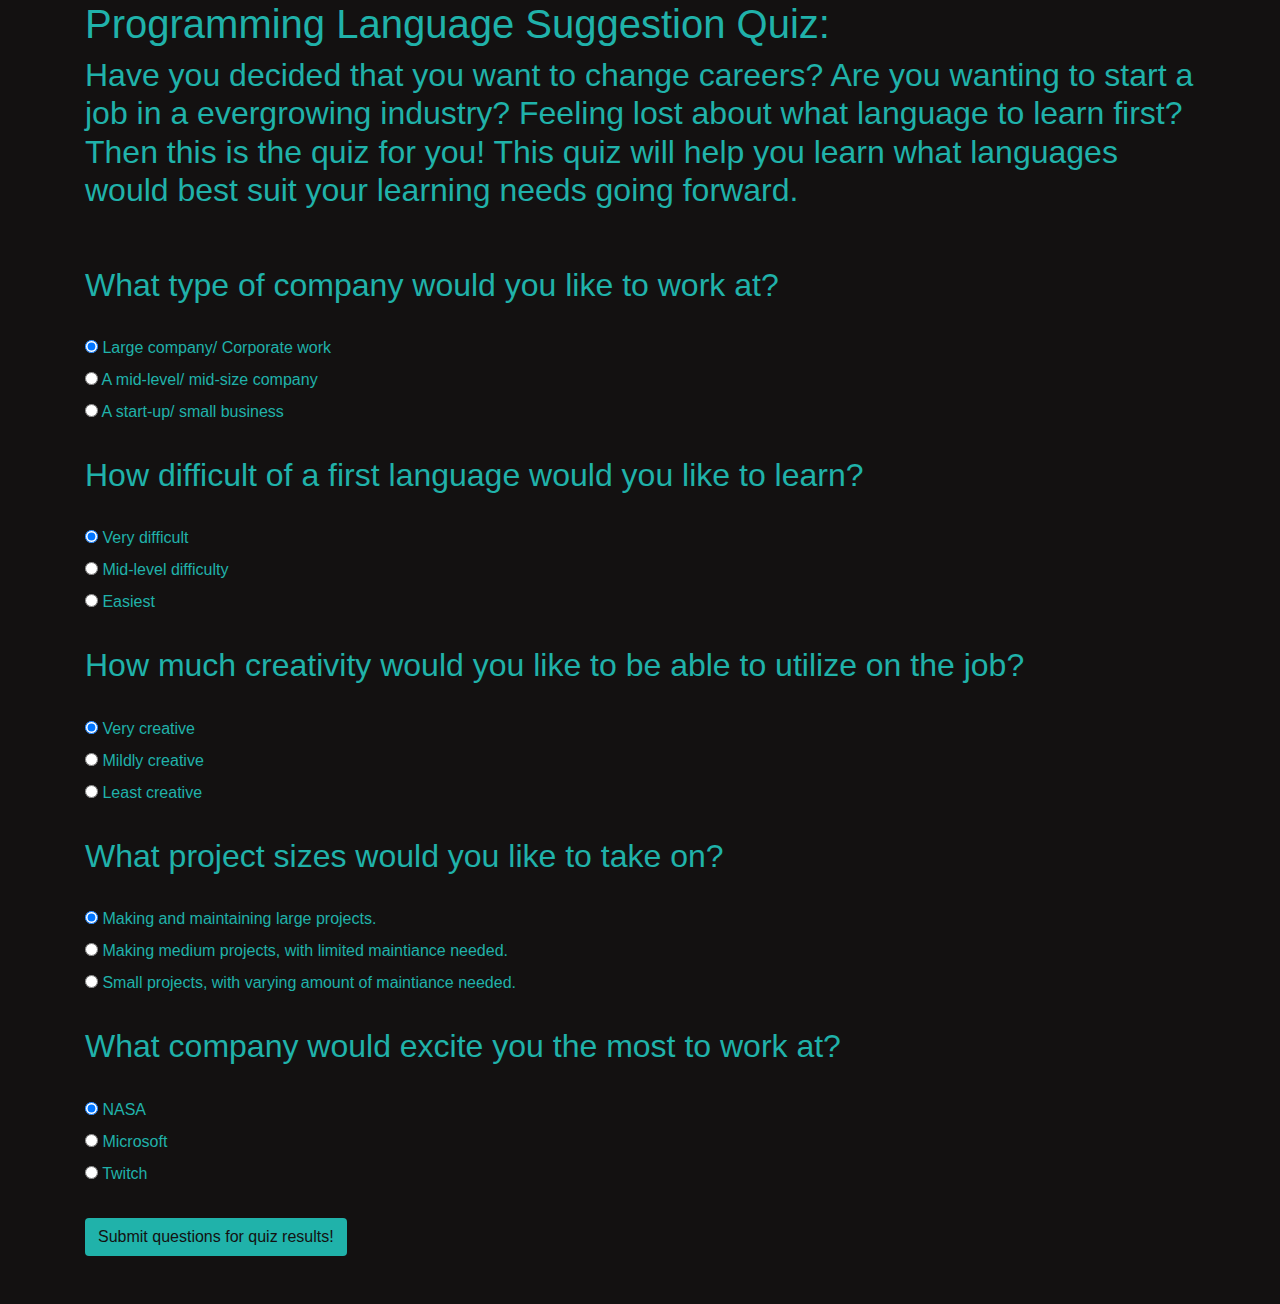
<file: index.html>
<!DOCTYPE html>
<html lan="eng-US">
  <head>
    <title>Programming Language Suggestor</title>
    <link href="cs/styles.css" rel="stylesheet" type="text/css">
    <link href="cs/bootstrap.css" rel="stylesheet" type ="text/css">
    <script src="jss/scripts.js"></script>
    
  </head>
  <body class="bg">
    <div class = "container">
      <h1>Programming Language Suggestion Quiz:</h1>
      <h2>
      Have you decided that you want to change careers? Are you wanting to start a job in a evergrowing industry? Feeling lost about what language to learn first? Then this is the quiz for you! This quiz will help you learn what languages would best suit your learning needs going forward.
      </h2>
    <br>
    <br>
    <form id="quiz-questions">
      <div class="radio">
        <h2>What type of company would you like to work at?</h2>
          <br>
          <label>
            <input type="radio" name="work-type" value="big-biz" checked>
            Large company/ Corporate work
          </label>
          <br>
          <label>
            <input type="radio" name="work-type" value="med-biz">
            A mid-level/ mid-size company
          </label>
          <br>
          <label>
            <input type="radio" name="work-type" value="small-biz">
            A start-up/ small business
          </label>
          <br>
          <br>
          <h2>How difficult of a first language would you like to learn?</h2>
          <br>
          <label>
            <input type="radio" name="difficulty" value="very" checked>
            Very difficult
          </label>
          <br>
          <label>
            <input type="radio" name="difficulty" value="med-diff">
            Mid-level difficulty
          </label>
          <br>
          <label>
            <input type="radio" name="difficulty" value="easy">
            Easiest
          </label>
          <br>
          <br>
          <h2>How much creativity would you like to be able to utilize on the job?</h2>
          <br>
          <label>
            <input type="radio" name="creativity-level" value="most" checked>
            Very creative
          </label>
          <br>
          <label>
            <input type="radio" name="creativity-level" value="mid">
            Mildly creative
          </label>
          <br>
          <label>
            <input type="radio" name="creativity-level" value="least">
            Least creative
          </label>
          <br>
          <br>
          <h2>What project sizes would you like to take on?</h2>
          <br>
          <label>
            <input type="radio" name="project-size" value="large-proj" checked>
            Making and maintaining large projects.
          </label>
          <br>
          <label>
            <input type="radio" name="project-size" value="med">
            Making medium projects, with limited maintiance needed.
          </label>
          <br>
          <label>
            <input type="radio" name="project-size" value="small-proj">
            Small projects, with varying amount of maintiance needed.
          </label>
          <br>
          <br>
          <h2>What company would excite you the most to work at?</h2>
          <br>
          <label>
            <input type="radio" name="dream-job" value="nasa" checked>
            NASA
          </label>
          <br>
          <label>
            <input type="radio" name="dream-job" value="micro">
            Microsoft
          </label>
          <br>
          <label>
            <input type="radio" name="dream-job" value="twitch">
            Twitch
          </label>
          <br>
          <br>
          <button type="submit" class="btn" id="submit-btn">Submit questions for quiz results!</button>
          <br>
      </div>
    </form>
    <br>
    <br>
  <div id="see-sharp" class="hidden">
    <h2>Beep! Boop! Beep! Your suggested first langue to learn is C# (See-sharp). If you want to learn more about this language, and other languages you can go to <a href="languages.html">languages.html</a>.</h2>
  </div>
  <div id="ruby" class="hidden">
    <h2>Beep! Boop! Beep! Your suggested first langue to learn is Ruby. If you want to learn more about this language, and other languages you can go to <a href="languages.html">languages.html</a>.</h2>
  </div>
  <div id="python" class="hidden">
    <h2>Beep! Boop! Beep! Your suggested first langue to learn is python. If you want to learn more about this language, and other languages you can go to <a href="languages.html">languages.html</a>.</h2>
  </div>
  </div>
  </body>
</html>
</file>
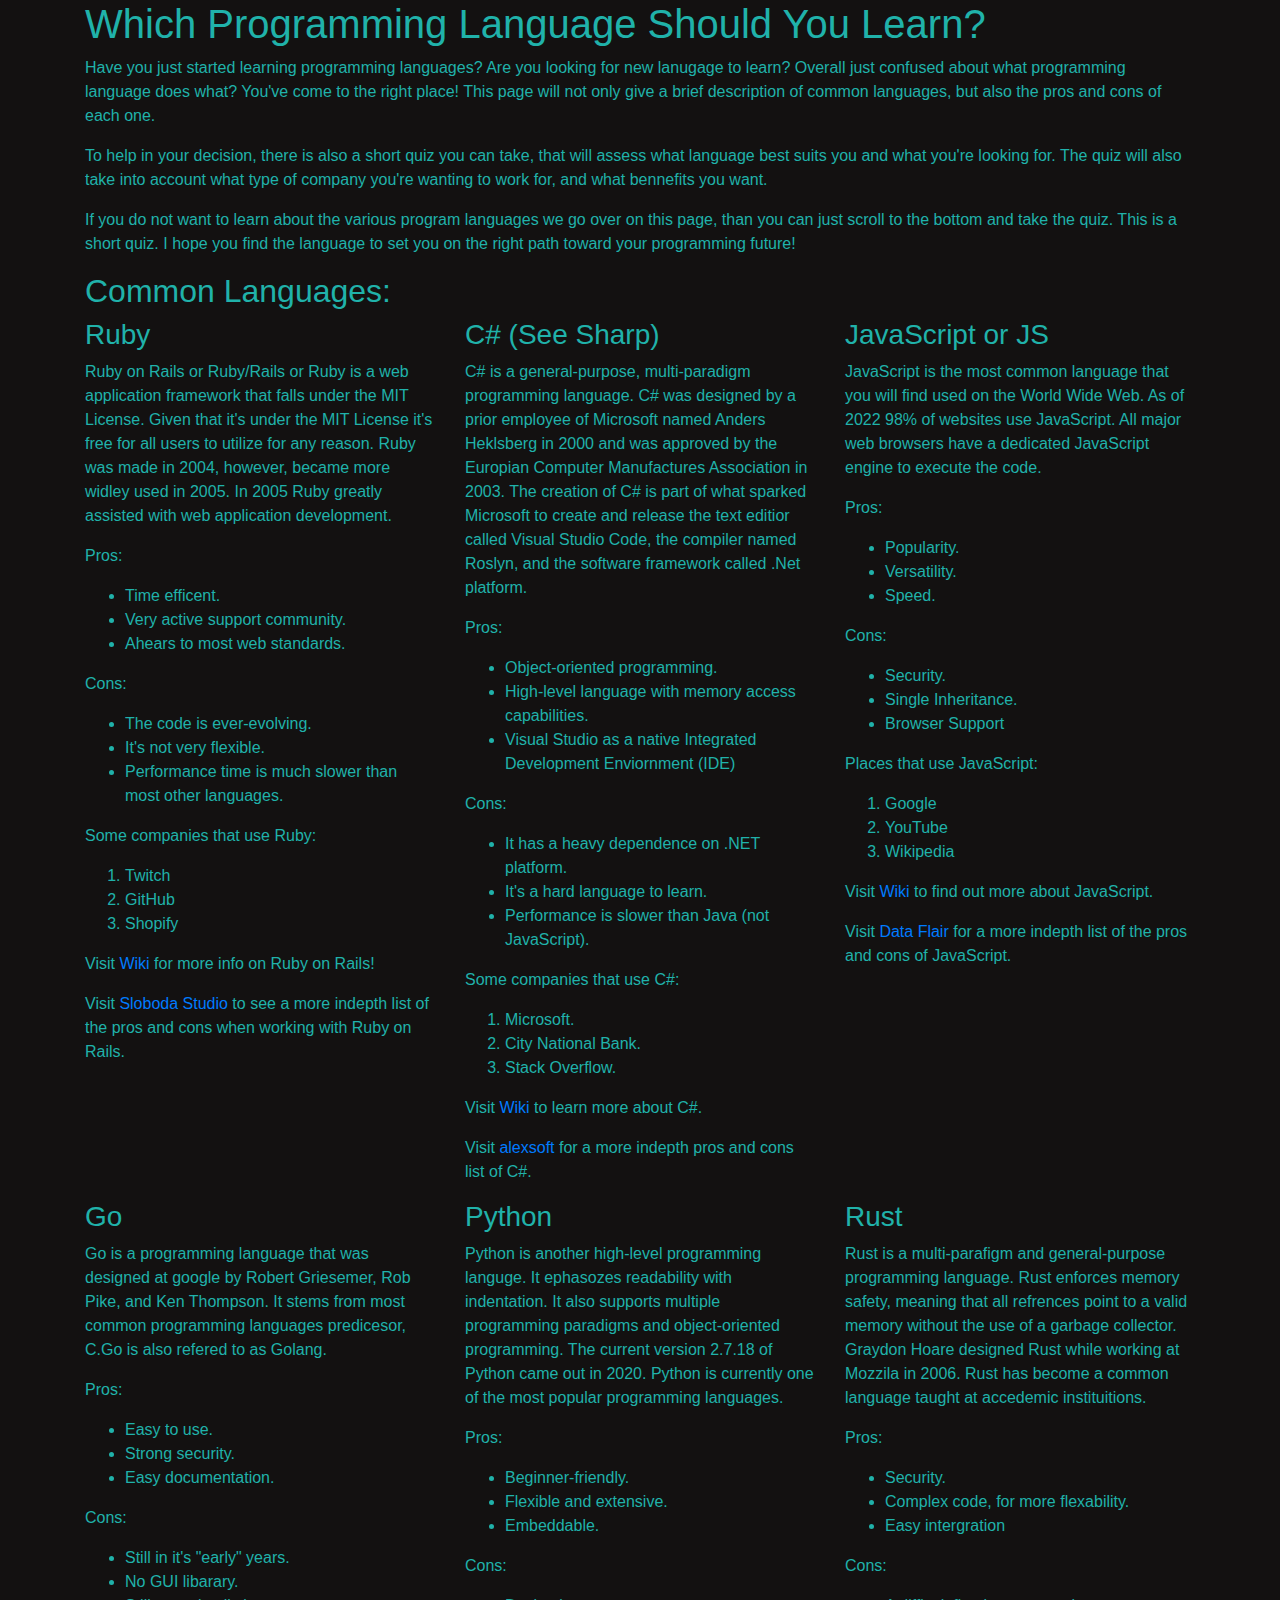
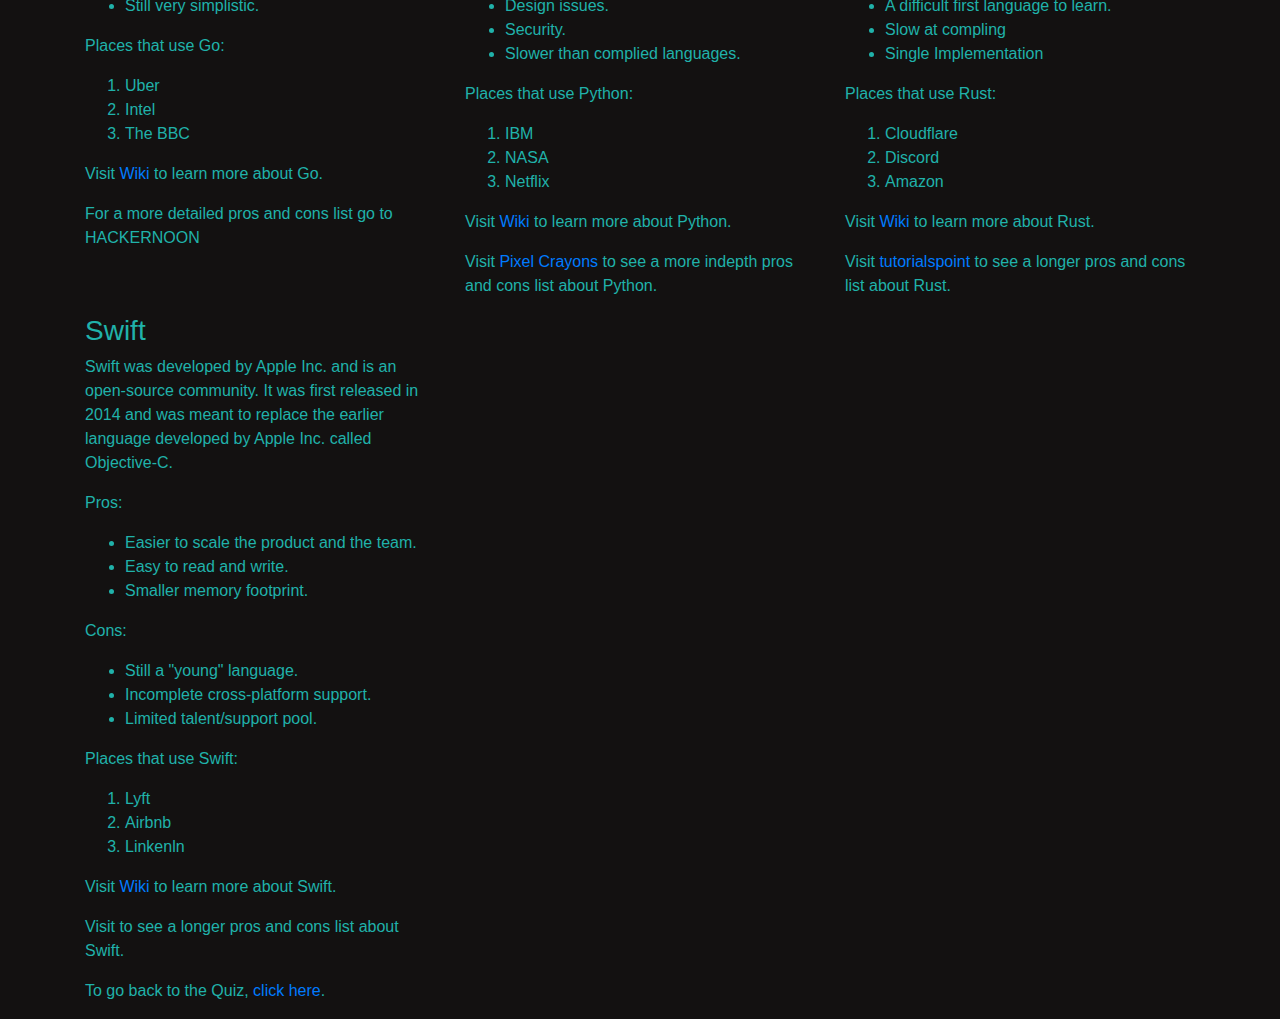
<file: languages.html>
<!DOCTYPE html>
<html lang="en-US">
  <head>
    <title>Programming Languages.</title>
    <link href="cs/styles.css" rel="stylesheet" type="text/css">
    <link href="cs/bootstrap.css" rel="stylesheet" type ="text/css">
  </head>
  <body class ="bg">
    <div class="container">  
    <h1>Which Programming Language Should You Learn?</h1>
    <p>Have you just started learning programming languages? Are you looking for new lanugage to learn? Overall just confused about what programming language does what? You've come to the right place! This page will not only give a brief description of common languages, but also the pros and cons of each one. </p>
    <p>To help in your decision, there is also a short quiz you can take, that will assess what language best suits you and what you're looking for. The quiz will also take into account what type of company you're wanting to work for, and what bennefits you want.</p>
    <p>If you do not want to learn about the various program languages we go over on this page, than you can just scroll to the bottom and take the quiz. This is a short quiz. I hope you find the language to set you on the right path toward your programming future!</p>
    <h2>Common Languages:</h2>
    <div class="row">
    <div class="col-4">
    <h3>Ruby</h3>
      <p>Ruby on Rails or Ruby/Rails or Ruby is a web application framework that falls under the MIT License. Given that it's under the MIT License it's free for all users to utilize for any reason. Ruby was made in 2004, however, became more widley used in 2005. In 2005 Ruby greatly assisted with web application development. </p>
      <p>Pros:</p>
      <ul>
        <li>Time efficent.</li>
        <li>Very active support community.</li>
        <li>Ahears to most web standards.</li>
      </ul>
      <p>Cons: </p>
      <ul>
        <li>The code is ever-evolving.</li>
        <li>It's not very flexible.</li>
        <li>Performance time is much slower than most other languages.</li>
      </ul>
      <p>Some companies that use Ruby:</p>
      <ol>
        <li>Twitch</li>
        <li>GitHub</li>
        <li>Shopify</li>
      </ol>
    <p>Visit <a href="https://en.wikipedia.org/wiki/Ruby_on_Rails">Wiki</a> for more info on Ruby on Rails!</p>
    <p>Visit <a href="https://sloboda-studio.com/blog/pros-and-cons-of-ruby-on-rails/">Sloboda Studio</a> to see a more indepth list of the pros and cons when working with Ruby on Rails.</p>
    </div>
    <br>
    <div class="col-4">
    <h3>C# (See Sharp)</h3>
      <p>C# is a general-purpose, multi-paradigm programming language. C# was designed by a prior employee of Microsoft named Anders Heklsberg in 2000 and was approved by the Europian Computer Manufactures Association in 2003. The creation of C# is part of what sparked Microsoft to create and release the text editior called Visual Studio Code, the compiler named Roslyn, and the software framework called .Net platform.</p>
      <p>Pros:</p>
      <ul>
        <li>Object-oriented programming.</li>
        <li>High-level language with memory access capabilities.</li>
        <li>Visual Studio as a native Integrated Development Enviornment (IDE)</li>
      </ul>
      <p>Cons:</p>
      <ul>
        <li>It has a heavy dependence on .NET platform.</li>
        <li>It's a hard language to learn.</li>
        <li>Performance is slower than Java (not JavaScript).</li>
      </ul>
      <p>Some companies that use C#:</p>
      <ol>
        <li>Microsoft.</li>
        <li>City National Bank.</li>
        <li>Stack Overflow.</li>
      </ol>
      <p>Visit <a href="https://en.wikipedia.org/wiki/C_Sharp_(programming_language)">Wiki</a> to learn more about C#.</p>
      <p>Visit <a href="https://www.altexsoft.com/blog/c-sharp-pros-and-cons/">alexsoft</a> for a more indepth pros and cons list of C#.</p>
    </div>
    <div class="col-4">
    <h3>JavaScript or JS</h3>
      <p>JavaScript is the most common language that you will find used on the World Wide Web. As of 2022 98% of websites use JavaScript. All major web browsers have a dedicated JavaScript engine to execute the code.</p>
      <p>Pros:</p>
      <ul>
        <li>Popularity.</li>
        <li>Versatility.</li>
        <li>Speed.</li>
      </ul>
      <p>Cons:</p>
      <ul>
        <li>Security.</li>
        <li>Single Inheritance.</li>
        <li>Browser Support</li>
      </ul>
      <p>Places that use JavaScript:</p>
      <ol>
        <li>Google</li>
        <li>YouTube</li>
        <li>Wikipedia</li>
      </ol>
      <p>Visit <a href="https://en.wikipedia.org/wiki/JavaScript">Wiki</a> to find out more about JavaScript.</p>
      <p>Visit <a href="https://data-flair.training/blogs/advantages-disadvantages-javascript/">Data Flair</a> for a more indepth list of the pros and cons of JavaScript.</p>
    </div>
    <div class="col-4">
    <h3>Go</h3>
      <p>Go is a programming language that was designed at google by Robert Griesemer, Rob Pike, and Ken Thompson. It stems from most common programming languages predicesor, C.Go is also refered to as Golang.</p>
      <p>Pros:</p>
      <ul>
        <li>Easy to use.</li>
        <li>Strong security.</li>
        <li>Easy documentation.</li>
      </ul>
      <p>Cons:</p>
      <ul>
        <li>Still in it's "early" years.</li>
        <li>No GUI libarary.</li>
        <li>Still very simplistic.</li>
      </ul>
      <p>Places that use Go:</p>
      <ol>
        <li>Uber</li>
        <li>Intel</li>
        <li>The BBC</li>
      </ol>
      <p>Visit <a href="https://en.wikipedia.org/wiki/Go_(programming_language)">Wiki</a> to learn more about Go.</p>
      <p>For a more detailed pros and cons list go to <a href="https://hackernoon.com/should-i-go-the-pros-and-cons-of-using-go-programming-language-8c1daf711e46"></a>HACKERNOON</p>
    </div>
    <div class="col-4">
    <h3>Python</h3>
      <p>Python is another high-level programming languge. It ephasozes readability with indentation. It also supports multiple programming paradigms and object-oriented programming. The current version 2.7.18 of Python came out in 2020. Python is currently one of the most popular programming languages.</p>
      <p>Pros:</p>
      <ul>
        <li>Beginner-friendly.</li>
        <li>Flexible and extensive.</li>
        <li>Embeddable.</li>
      </ul>
      <p>Cons:</p>
      <ul>
        <li>Design issues.</li>
        <li>Security.</li>
        <li>Slower than complied languages.</li>
      </ul>
      <p>Places that use Python:</p>
      <ol>
        <li>IBM</li>
        <li>NASA</li>
        <li>Netflix</li>
      </ol>
      <p>Visit <a href="https://en.wikipedia.org/wiki/Python_(programming_language)">Wiki</a> to learn more about Python.</p>
      <p>Visit <a href="https://www.pixelcrayons.com/blog/python-pros-and-cons/">Pixel Crayons</a> to see a more indepth pros and cons list about Python.</p>
    </div>
    <div class ="col-4">
    <h3>Rust</h3>
      <p>Rust is a multi-parafigm and general-purpose programming language. Rust enforces memory safety, meaning that all refrences point to a valid memory without the use of a garbage collector. Graydon Hoare designed Rust while working at Mozzila in 2006. Rust has become a common language taught at accedemic instituitions.</p>
      <p>Pros:</p>
      <ul>
        <li>Security.</li>
        <li>Complex code, for more flexability.</li>
        <li>Easy intergration</li>
      </ul>
      <p>Cons:</p>
      <ul>
        <li>A difficult first language to learn.</li>
        <li>Slow at compling</li>
        <li>Single Implementation</li>
      </ul>
      <p>Places that use Rust:</p>
      <ol>
        <li>Cloudflare</li>
        <li>Discord</li>
        <li>Amazon</li>
      </ol>
      <p>Visit <a href="https://en.wikipedia.org/wiki/Rust_(programming_language)">Wiki</a> to learn more about Rust.</p>
      <p>Visit <a href="https://www.tutorialspoint.com/downsides-of-rust-programming-language">tutorialspoint</a> to see a longer pros and cons list about Rust.</p>
    </div>
    <div class ="col-4">
    <h3>Swift</h3>
      <p>Swift was developed by Apple Inc. and is an open-source community. It was first released in 2014 and was meant to replace the earlier language developed by Apple Inc. called Objective-C. </p>
      <p>Pros:</p>
      <ul>
        <li>Easier to scale the product and the team.</li>
        <li>Easy to read and write.</li>
        <li>Smaller memory footprint.</li>
      </ul>
      <p>Cons:</p>
      <ul>
        <li>Still a "young" language.</li>
        <li>Incomplete cross-platform support.</li>
        <li>Limited talent/support pool.</li>
      </ul>
      <p>Places that use Swift:</p>
      <ol>
        <li>Lyft</li>
        <li>Airbnb</li>
        <li>Linkenln</li>
      </ol>
      <p>Visit <a href="https://en.wikipedia.org/wiki/Swift_(programming_language)">Wiki</a> to learn more about Swift.</p>
      <p>Visit <a href=""></a> to see a longer pros and cons list about Swift.</p>

      <p>To go back to the Quiz, <a href="index.html">click here</a>.</p>
    </div>
  </div>
  </body>
</html>
</file>
<file: cs/styles.css>
.img-fluid {
  max-width: 100%;
  height: auto;
}

.container {
  min-width: 992px !important;
}

#submit-btn{
  background-color:lightseagreen;
  color: rgb(19, 17, 17);
}

.bg{
  background-color: rgb(19, 17, 17);
  color:lightseagreen;
}

.hidden{
  display: none;
}
</file>
